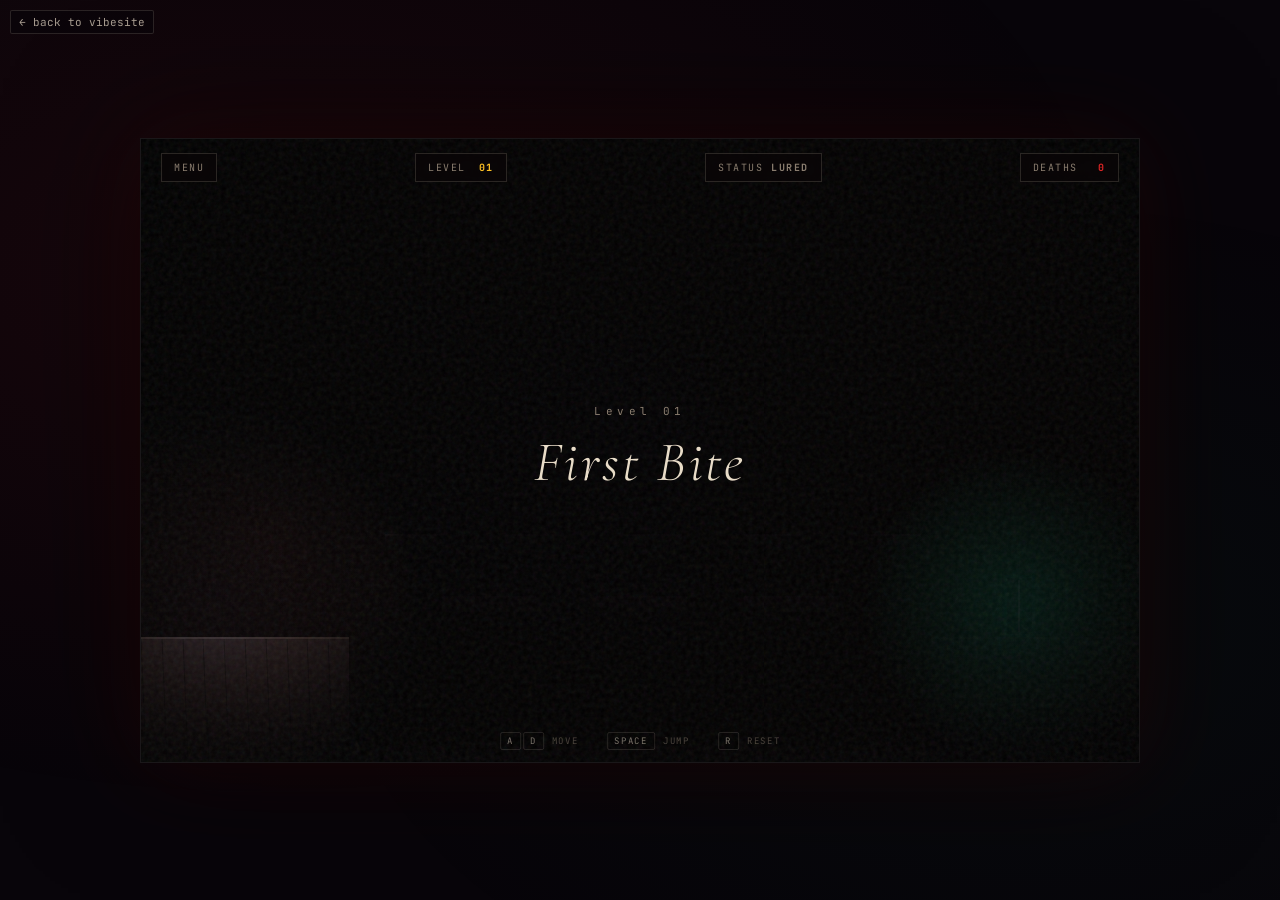
<file: projects/bait/index.html>
<!DOCTYPE html>
<html lang="en">
<head>
<meta charset="UTF-8">
<meta name="viewport" content="width=device-width, initial-scale=1.0">
<title>BAIT — A Game of Trust</title>
<link rel="preconnect" href="https://fonts.googleapis.com">
<link rel="preconnect" href="https://fonts.gstatic.com" crossorigin>
<link href="https://fonts.googleapis.com/css2?family=Cormorant+Garamond:ital,wght@0,300;0,500;0,700;1,400&family=JetBrains+Mono:wght@300;500;700&display=swap" rel="stylesheet">
<style>
  *{margin:0;padding:0;box-sizing:border-box}
  :root{--bg-deep:#08050a;--bg-mid:#1a0d10;--bone:#e8dcc8;--ash:#8a7d6f;--crimson:#dc2626;--blood:#7f1d1d;--amber:#fbbf24;--emerald:#10b981}
  html,body{width:100%;height:100%;overflow:hidden;background:var(--bg-deep);color:var(--bone);font-family:'Cormorant Garamond',serif}
  body{display:flex;align-items:center;justify-content:center;padding:12px;position:relative}
  body::before{content:'';position:fixed;inset:0;background:radial-gradient(ellipse at 20% 30%,rgba(220,38,38,.08),transparent 60%),radial-gradient(ellipse at 80% 70%,rgba(16,185,129,.04),transparent 50%);pointer-events:none;z-index:0}
  .game-container{position:relative;width:100%;max-width:1000px;aspect-ratio:8/5;background:var(--bg-deep);border:1px solid rgba(232,220,200,.08);box-shadow:0 0 80px rgba(220,38,38,.1),0 0 120px rgba(0,0,0,.9),inset 0 0 100px rgba(0,0,0,.6);overflow:hidden;z-index:2}
  canvas{display:block;width:100%;height:100%;image-rendering:pixelated;image-rendering:crisp-edges}
  
  .game-container::after {content:'';position:absolute;inset:0;pointer-events:none;z-index:5;background: radial-gradient(ellipse at center, transparent 40%, rgba(0,0,0,0.6) 100%);}
  .game-container::before {content:'';position:absolute;inset:0;pointer-events:none;z-index:6;opacity:0.08;background-image: url("data:image/svg+xml,%3Csvg viewBox='0 0 200 200' xmlns='http://www.w3.org/2000/svg'%3E%3Cfilter id='noiseFilter'%3E%3CfeTurbulence type='fractalNoise' baseFrequency='0.65' numOctaves='3' stitchTiles='stitch'/%3E%3C/filter%3E%3Crect width='100%25' height='100%25' filter='url(%23noiseFilter)'/%3E%3C/svg%3E");}

  .hud{position:absolute;top:0;left:0;right:0;padding:14px 20px;display:flex;justify-content:space-between;align-items:center;z-index:10;pointer-events:none;font-family:'JetBrains Mono',monospace;font-size:10px;letter-spacing:.15em;text-transform:uppercase}
  .hud-item{background:rgba(10,6,8,.6);backdrop-filter:blur(4px);-webkit-backdrop-filter:blur(4px);padding:7px 12px;border:1px solid rgba(232,220,200,.15);display:flex;align-items:center;gap:8px;transition:all .3s}
  .hud-item .label{color:var(--ash)}.hud-item .value{font-weight:700;min-width:20px;text-align:right}
  .deaths .value{color:var(--crimson)}.level-num .value{color:var(--amber)}
  .menu-btn{cursor:pointer;pointer-events:auto;color:var(--bone) !important}
  .menu-btn:hover{border-color:var(--crimson);background:rgba(220,38,38,.2)}
  .controls{position:absolute;bottom:12px;left:50%;transform:translateX(-50%);color:var(--ash);font-size:9px;font-family:'JetBrains Mono',monospace;letter-spacing:.2em;text-transform:uppercase;z-index:10;pointer-events:none;opacity:.5;white-space:nowrap}
  .key{display:inline-block;padding:2px 6px;border:1px solid rgba(232,220,200,.25);margin:0 1px;color:var(--bone);border-radius:2px}
  .death-overlay{position:absolute;inset:0;background:radial-gradient(ellipse at center,rgba(127,29,29,.4),rgba(10,6,8,.85));display:flex;flex-direction:column;align-items:center;justify-content:center;opacity:0;pointer-events:none;transition:opacity .3s;z-index:20}
  .death-overlay.active{opacity:1}
  .death-text{font-size:clamp(44px,8vw,84px);font-weight:700;color:var(--crimson);letter-spacing:.15em;text-shadow:0 0 40px rgba(220,38,38,.7),0 0 80px rgba(220,38,38,.3);transform:scale(.85);transition:transform .5s cubic-bezier(.34,1.56,.64,1);line-height:1}
  .death-overlay.active .death-text{transform:scale(1)}
  .death-hint{margin-top:20px;color:var(--ash);font-style:italic;font-size:clamp(15px,1.6vw,20px);max-width:460px;text-align:center;opacity:0;transition:opacity .6s .4s;line-height:1.4;padding:0 20px}
  .death-overlay.active .death-hint{opacity:1}
  .death-count{margin-top:12px;color:var(--blood);font-family:'JetBrains Mono',monospace;font-size:9px;letter-spacing:.3em;text-transform:uppercase;opacity:0;transition:opacity .4s .2s}
  .death-overlay.active .death-count{opacity:.7}
  .level-intro{position:absolute;top:50%;left:50%;transform:translate(-50%,-50%);text-align:center;z-index:15;opacity:0;pointer-events:none;transition:opacity .6s}
  .level-intro.show{opacity:1}
  .level-intro-num{font-family:'JetBrains Mono',monospace;color:var(--ash);font-size:11px;letter-spacing:.4em;margin-bottom:10px}
  .level-intro-name{font-size:clamp(32px,5vw,56px);font-weight:300;letter-spacing:.05em;font-style:italic}
  
  .screen-overlay{position:absolute;inset:0;background:radial-gradient(ellipse at center,rgba(26,13,16,.9),rgba(10,6,8,.99));display:flex;flex-direction:column;align-items:center;justify-content:center;z-index:30;text-align:center;padding:30px;transition:opacity .5s, visibility .5s}
  .screen-overlay.hidden{opacity:0;pointer-events:none;visibility:hidden}
  .title-tag{font-family:'JetBrains Mono',monospace;color:var(--ash);font-size:10px;letter-spacing:.5em;text-transform:uppercase;margin-bottom:20px;opacity:.7}
  .title-main{font-size:clamp(72px,14vw,156px);font-weight:700;letter-spacing:-.03em;background:linear-gradient(180deg,var(--bone) 0%,var(--blood) 100%);-webkit-background-clip:text;background-clip:text;color:transparent;line-height:.85;margin-bottom:14px;filter:drop-shadow(0 0 40px rgba(220,38,38,.25))}
  .title-sub{font-style:italic;font-size:clamp(15px,1.8vw,20px);color:var(--ash);letter-spacing:.12em;margin-bottom:36px}
  .title-desc{font-size:clamp(14px,1.5vw,17px);color:var(--bone);max-width:430px;line-height:1.7;font-style:italic;margin-bottom:36px;opacity:.8}
  .btn-group{display:flex;gap:20px;flex-wrap:wrap;justify-content:center}
  .start-btn{background:transparent;border:1px solid var(--crimson);color:var(--bone);padding:14px 42px;font-family:'JetBrains Mono',monospace;font-size:11px;letter-spacing:.35em;text-transform:uppercase;cursor:pointer;transition:all .4s;position:relative;overflow:hidden;z-index:1}
  .start-btn.secondary{border-color:var(--ash)}
  .start-btn::before{content:'';position:absolute;inset:0;background:var(--crimson);transform:scaleX(0);transform-origin:left;transition:transform .4s;z-index:-1}
  .start-btn.secondary::before{background:var(--ash)}
  .start-btn:hover{box-shadow:0 0 40px rgba(220,38,38,.4);letter-spacing:.45em}
  .start-btn.secondary:hover{box-shadow:0 0 40px rgba(138,125,111,.3)}
  .start-btn:hover::before{transform:scaleX(1)}
  
  .level-select-screen{background:radial-gradient(ellipse at center,rgba(26,13,16,.95),rgba(10,6,8,.99))}
  .ls-title{font-size:clamp(40px,8vw,80px);font-weight:700;letter-spacing:-.02em;background:linear-gradient(180deg,var(--bone) 0%,var(--blood) 100%);-webkit-background-clip:text;background-clip:text;color:transparent;line-height:.85;margin-bottom:30px;filter:drop-shadow(0 0 30px rgba(220,38,38,.2))}
  .level-grid{display:grid;grid-template-columns:repeat(5,1fr);gap:12px;width:100%;max-width:480px;margin-bottom:40px}
  .level-btn{aspect-ratio:1;background:transparent;border:1px solid rgba(232,220,200,.15);color:var(--ash);font-family:'JetBrains Mono',monospace;font-size:18px;font-weight:700;cursor:pointer;transition:all .3s;display:flex;align-items:center;justify-content:center;position:relative}
  .level-btn:hover{border-color:var(--crimson);color:var(--bone);background:rgba(220,38,38,.1);box-shadow:0 0 15px rgba(220,38,38,.2);transform:scale(1.05)}
  .level-btn.current{border-color:var(--amber);color:var(--amber);box-shadow:0 0 15px rgba(251,191,36,.2)}
  
  .victory-title{font-size:clamp(72px,12vw,140px);font-weight:300;color:var(--emerald);letter-spacing:.1em;text-shadow:0 0 60px rgba(16,185,129,.4);margin-bottom:26px;line-height:1}
  .victory-stats{font-family:'JetBrains Mono',monospace;color:var(--bone);font-size:11px;letter-spacing:.18em;text-transform:uppercase;line-height:2.2;margin-bottom:36px}
  .victory-stats .num{color:var(--emerald);font-weight:700;margin-left:12px}
  @media(max-width:640px){.hud{padding:10px 12px;font-size:8px}.hud-item{padding:5px 8px;gap:5px}.controls{font-size:7px}.level-grid{grid-template-columns:repeat(4,1fr)}.start-btn{padding:12px 24px}}
</style>
</head>
<body>
<div class="game-container">
  <canvas id="game"></canvas>
  <div class="hud">
    <div class="hud-item menu-btn" id="menuBtn"><span class="label">Menu</span></div>
    <div class="hud-item level-num"><span class="label">Level</span><span class="value" id="levelNum">01</span></div>
    <div class="hud-item"><span class="label">Status</span><span class="value" id="baitStatus" style="color:var(--ash)">Lured</span></div>
    <div class="hud-item deaths"><span class="label">Deaths</span><span class="value" id="deathCount">0</span></div>
  </div>
  <div class="controls">
    <span class="key">A</span><span class="key">D</span> Move &nbsp;&nbsp; <span class="key">Space</span> Jump &nbsp;&nbsp; <span class="key">R</span> Reset
  </div>
  <div class="death-overlay" id="deathOverlay">
    <div class="death-text" id="deathText">BAITED</div>
    <div class="death-hint" id="deathHint"></div>
    <div class="death-count" id="deathSubtext">Death 1</div>
  </div>
  <div class="level-intro" id="levelIntro">
    <div class="level-intro-num" id="introNum">Level 01</div>
    <div class="level-intro-name" id="introName">First Bite</div>
  </div>
  
  <!-- Title Screen -->
  <div class="screen-overlay" id="titleScreen">
    <div class="title-tag">A Game of Trust</div>
    <div class="title-main">BAIT</div>
    <div class="title-sub">— not all that glows is the way out —</div>
    <div class="title-desc">You wake in the dark, drawn toward the light. Every floor may betray you. Every door may deceive. You will die. You will learn. You will not be fooled twice.</div>
    <div class="btn-group">
      <button class="start-btn" id="startBtn">Take the Bait</button>
      <button class="start-btn secondary" id="titleSelectBtn">Level Select</button>
    </div>
  </div>
  
  <!-- Level Select Screen -->
  <div class="screen-overlay level-select-screen hidden" id="levelSelectScreen">
    <div class="title-tag">Trials of Trust</div>
    <div class="ls-title">SELECT YOUR FATE</div>
    <div class="level-grid" id="levelGrid"></div>
    <button class="start-btn secondary" id="backBtn">Back to Title</button>
  </div>
  
  <!-- Victory Screen -->
  <div class="screen-overlay hidden" id="victoryScreen">
    <div class="title-tag" style="color:var(--emerald)">You Have Escaped the Lure</div>
    <div class="victory-title">FREE</div>
    <div class="victory-stats" id="victoryStats"></div>
    <div class="btn-group">
      <button class="start-btn" id="restartBtn">Begin Again</button>
      <button class="start-btn secondary" id="victorySelectBtn">Level Select</button>
    </div>
  </div>
</div>

<script>
// ═══════════════════════════════════════════════════════════
//  BAIT — 15 Levels & Selector
// ═══════════════════════════════════════════════════════════
const W=960,H=600;
const GRAVITY=0.55,JUMP_VEL=-12.5,MOVE_SPEED=3.8,FRICTION=0.82,AIR_FRICTION=0.92,MAX_FALL=14;
const COYOTE=6,JUMP_BUF=8,DISCOVER_R=110,VANISH_DELAY=30;

const canvas=document.getElementById('game');
const ctx=canvas.getContext('2d');
canvas.width=W;canvas.height=H;

// ── 15 Levels ──────────────────────────────────────────────
const LEVELS=[
  { name:"First Bite", hint:"The wide stones invite. The narrow ones endure.", spawn:{x:60,y:440},
    platforms:[{x:0,y:480,w:200,h:120},{x:760,y:480,w:200,h:120}], spikes:[{x:200,y:580,w:560,h:20}],
    fakePlatforms:[{x:290,y:440,w:90,h:16,vanish:true},{x:435,y:440,w:90,h:16,vanish:true},{x:580,y:440,w:90,h:16,vanish:true}],
    realPlatforms:[{x:235,y:380,w:55,h:16},{x:350,y:380,w:55,h:16},{x:465,y:380,w:55,h:16},{x:580,y:380,w:55,h:16},{x:695,y:380,w:55,h:16}],
    fakeGoals:[], goal:{x:830,y:420,w:30,h:60} },
  
  { name:"False Sanctuary", hint:"Light ahead is a lure. Look above.", spawn:{x:60,y:440},
    platforms:[{x:0,y:480,w:960,h:120}], spikes:[],
    fakePlatforms:[], realPlatforms:[{x:100,y:410,w:50,h:16,hidden:true},{x:200,y:340,w:50,h:16,hidden:true},{x:300,y:270,w:50,h:16,hidden:true},{x:400,y:200,w:50,h:16,hidden:true},{x:520,y:200,w:50,h:16,hidden:true},{x:640,y:200,w:50,h:16,hidden:true}],
    fakeGoals:[{x:870,y:420,w:30,h:60}], goal:{x:680,y:140,w:30,h:60} },
  
  { name:"Hollow Ground", hint:"Stillness is death. Move without pause.", spawn:{x:60,y:440},
    platforms:[{x:0,y:480,w:120,h:120},{x:840,y:480,w:120,h:120}], spikes:[{x:120,y:580,w:720,h:20}],
    fakePlatforms:[{x:120,y:480,w:80,h:100,vanish:true},{x:200,y:480,w:80,h:100,vanish:true},{x:280,y:480,w:80,h:100,vanish:true},{x:360,y:480,w:80,h:100,vanish:true},{x:440,y:480,w:80,h:100,vanish:true},{x:520,y:480,w:80,h:100,vanish:true},{x:600,y:480,w:80,h:100,vanish:true},{x:680,y:480,w:80,h:100,vanish:true},{x:760,y:480,w:80,h:100,vanish:true}],
    realPlatforms:[], fakeGoals:[], goal:{x:870,y:420,w:30,h:60} },
  
  { name:"Blind Faith", hint:"Leap into the void. The unseen will hold you.", spawn:{x:60,y:440},
    platforms:[{x:0,y:480,w:120,h:120},{x:840,y:480,w:120,h:120}], spikes:[{x:120,y:580,w:720,h:20}],
    fakePlatforms:[],
    realPlatforms:[{x:155,y:440,w:50,h:16,hidden:true},{x:255,y:400,w:50,h:16,hidden:true},{x:375,y:400,w:50,h:16,hidden:true},{x:495,y:400,w:50,h:16,hidden:true},{x:615,y:400,w:50,h:16,hidden:true},{x:735,y:440,w:50,h:16,hidden:true}],
    fakeGoals:[], goal:{x:870,y:420,w:30,h:60} },
  
  { name:"The Final Lure", hint:"The door was a lie. The truth is hidden above.", spawn:{x:60,y:440},
    platforms:[{x:0,y:480,w:150,h:120},{x:810,y:480,w:150,h:120}], spikes:[{x:150,y:580,w:660,h:20}],
    fakePlatforms:[{x:170,y:440,w:70,h:16,vanish:true},{x:280,y:440,w:70,h:16,vanish:true},{x:390,y:440,w:70,h:16,vanish:true},{x:500,y:440,w:70,h:16,vanish:true},{x:610,y:440,w:70,h:16,vanish:true},{x:720,y:440,w:70,h:16,vanish:true}],
    realPlatforms:[{x:170,y:400,w:50,h:16,hidden:true},{x:255,y:330,w:50,h:16,hidden:true},{x:170,y:260,w:50,h:16,hidden:true},{x:255,y:190,w:50,h:16,hidden:true},{x:360,y:190,w:50,h:16,hidden:true},{x:480,y:190,w:50,h:16,hidden:true}],
    fakeGoals:[{x:860,y:420,w:30,h:60}], goal:{x:515,y:130,w:30,h:60} },

  // --- 10 NEW LEVELS ---
  { name:"The Descent", hint:"The bridge falls. Descend to ascend.", spawn:{x:60,y:440},
    platforms:[{x:0,y:480,w:120,h:120},{x:840,y:480,w:120,h:120}], spikes:[{x:120,y:580,w:720,h:20}],
    fakePlatforms:[{x:120,y:440,w:720,h:16,vanish:true}],
    realPlatforms:[{x:150,y:400,w:60,h:16,hidden:true},{x:250,y:450,w:60,h:16,hidden:true},{x:350,y:500,w:60,h:16,hidden:true},{x:450,y:500,w:60,h:16,hidden:true},{x:550,y:500,w:60,h:16,hidden:true},{x:650,y:450,w:60,h:16,hidden:true},{x:750,y:400,w:60,h:16,hidden:true}],
    fakeGoals:[], goal:{x:870,y:420,w:30,h:60} },

  { name:"The Gauntlet", hint:"Speed is your only ally.", spawn:{x:60,y:440},
    platforms:[{x:0,y:480,w:120,h:120},{x:840,y:480,w:120,h:120}], spikes:[{x:120,y:580,w:720,h:20}],
    fakePlatforms:[{x:130,y:440,w:100,h:16,vanish:true},{x:260,y:380,w:100,h:16,vanish:true},{x:390,y:440,w:100,h:16,vanish:true},{x:520,y:380,w:100,h:16,vanish:true},{x:650,y:440,w:100,h:16,vanish:true}],
    realPlatforms:[], fakeGoals:[], goal:{x:870,y:420,w:30,h:60} },

  { name:"Twin Doors", hint:"Two doors. One bites.", spawn:{x:60,y:440},
    platforms:[{x:0,y:480,w:960,h:120}], spikes:[],
    fakePlatforms:[],
    realPlatforms:[{x:200,y:400,w:50,h:16,hidden:true},{x:300,y:330,w:50,h:16,hidden:true},{x:400,y:260,w:50,h:16,hidden:true},{x:500,y:190,w:50,h:16,hidden:true}],
    fakeGoals:[{x:870,y:420,w:30,h:60}], goal:{x:470,y:130,w:30,h:60} },

  { name:"Phantom Floor", hint:"Walk on air. Ignore the stone.", spawn:{x:60,y:440},
    platforms:[{x:0,y:480,w:120,h:120},{x:840,y:480,w:120,h:120}], spikes:[{x:120,y:580,w:720,h:20}],
    fakePlatforms:[{x:120,y:480,w:720,h:100,vanish:true}],
    realPlatforms:[{x:150,y:440,w:50,h:16,hidden:true},{x:250,y:400,w:50,h:16,hidden:true},{x:350,y:440,w:50,h:16,hidden:true},{x:450,y:400,w:50,h:16,hidden:true},{x:550,y:440,w:50,h:16,hidden:true},{x:650,y:400,w:50,h:16,hidden:true},{x:750,y:440,w:50,h:16,hidden:true}],
    fakeGoals:[], goal:{x:870,y:420,w:30,h:60} },

  { name:"Crossroads", hint:"High or low? Choose wrong and die.", spawn:{x:60,y:440},
    platforms:[{x:0,y:480,w:150,h:120},{x:400,y:480,w:160,h:120},{x:810,y:480,w:150,h:120}], spikes:[{x:150,y:580,w:250,h:20},{x:560,y:580,w:250,h:20}],
    fakePlatforms:[{x:150,y:440,w:80,h:16,vanish:true},{x:270,y:440,w:80,h:16,vanish:true},{x:560,y:440,w:80,h:16,vanish:true},{x:680,y:440,w:80,h:16,vanish:true}],
    realPlatforms:[{x:150,y:380,w:50,h:16,hidden:true},{x:230,y:320,w:50,h:16,hidden:true},{x:310,y:260,w:50,h:16,hidden:true},{x:400,y:260,w:50,h:16,hidden:true},{x:490,y:260,w:50,h:16,hidden:true},{x:580,y:320,w:50,h:16,hidden:true},{x:660,y:380,w:50,h:16,hidden:true}],
    fakeGoals:[], goal:{x:870,y:420,w:30,h:60} },

  { name:"The Cage", hint:"The walls are an illusion.", spawn:{x:60,y:440},
    platforms:[{x:0,y:480,w:200,h:120},{x:760,y:480,w:200,h:120}], spikes:[{x:200,y:580,w:560,h:20}],
    fakePlatforms:[{x:200,y:480,w:560,h:16,vanish:true},{x:100,y:360,w:400,h:16,vanish:true}],
    realPlatforms:[
      {x:200,y:420,w:50,h:16,hidden:true},
      {x:300,y:360,w:50,h:16,hidden:true},
      {x:400,y:300,w:50,h:16,hidden:true},
      {x:500,y:360,w:50,h:16,hidden:true},
      {x:600,y:420,w:50,h:16,hidden:true}
    ],
    fakeGoals:[], goal:{x:870,y:420,w:30,h:60} },

  { name:"The Tightrope", hint:"One wrong step spells doom.", spawn:{x:60,y:440},
    platforms:[{x:0,y:480,w:120,h:120},{x:840,y:480,w:120,h:120}], spikes:[{x:120,y:580,w:720,h:20}],
    fakePlatforms:[],
    realPlatforms:[
      {x:150,y:500,w:40,h:16,hidden:true},
      {x:250,y:480,w:40,h:16,hidden:true},
      {x:350,y:500,w:40,h:16,hidden:true},
      {x:450,y:480,w:40,h:16,hidden:true},
      {x:550,y:500,w:40,h:16,hidden:true},
      {x:650,y:480,w:40,h:16,hidden:true},
      {x:750,y:500,w:40,h:16,hidden:true}
    ],
    fakeGoals:[], goal:{x:870,y:420,w:30,h:60} },

  { name:"The Maze", hint:"Wind through the unseen.", spawn:{x:60,y:440},
    platforms:[{x:0,y:480,w:120,h:120},{x:840,y:480,w:120,h:120}], spikes:[{x:120,y:580,w:720,h:20}],
    fakePlatforms:[{x:120,y:380,w:600,h:16,vanish:true},{x:240,y:280,w:600,h:16,vanish:true}],
    realPlatforms:[
      {x:150,y:420,w:50,h:16,hidden:true},
      {x:250,y:360,w:50,h:16,hidden:true},
      {x:150,y:300,w:50,h:16,hidden:true},
      {x:250,y:240,w:50,h:16,hidden:true},
      {x:450,y:240,w:50,h:16,hidden:true},
      {x:600,y:240,w:50,h:16,hidden:true},
      {x:700,y:300,w:50,h:16,hidden:true},
      {x:700,y:360,w:50,h:16,hidden:true},
      {x:750,y:420,w:50,h:16,hidden:true}
    ],
    fakeGoals:[], goal:{x:870,y:420,w:30,h:60} },

  { name:"The Spike Pit", hint:"Bait hangs above death.", spawn:{x:60,y:440},
    platforms:[{x:0,y:480,w:150,h:120},{x:810,y:480,w:150,h:120}], spikes:[{x:150,y:580,w:660,h:20}],
    fakePlatforms:[{x:150,y:440,w:200,h:16,vanish:true},{x:450,y:440,w:200,h:16,vanish:true},{x:300,y:300,w:300,h:16,vanish:true}],
    realPlatforms:[
      {x:200,y:420,w:40,h:16,hidden:true},
      {x:250,y:360,w:40,h:16,hidden:true},
      {x:350,y:300,w:40,h:16,hidden:true},
      {x:450,y:240,w:40,h:16,hidden:true},
      {x:550,y:300,w:40,h:16,hidden:true},
      {x:650,y:360,w:40,h:16,hidden:true},
      {x:750,y:420,w:40,h:16,hidden:true}
    ],
    fakeGoals:[{x:450,y:240,w:30,h:60}], goal:{x:870,y:420,w:30,h:60} },

  { name:"The Final Bait", hint:"The end is near. Trust nothing.", spawn:{x:60,y:440},
    platforms:[{x:0,y:480,w:150,h:120},{x:810,y:480,w:150,h:120}], spikes:[{x:150,y:580,w:660,h:20}],
    fakePlatforms:[{x:170,y:440,w:640,h:16,vanish:true}],
    realPlatforms:[
      {x:170,y:400,w:50,h:16,hidden:true},
      {x:255,y:330,w:50,h:16,hidden:true},
      {x:170,y:260,w:50,h:16,hidden:true},
      {x:255,y:190,w:50,h:16,hidden:true},
      {x:360,y:190,w:50,h:16,hidden:true},
      {x:480,y:190,w:50,h:16,hidden:true},
      {x:600,y:190,w:50,h:16,hidden:true},
      {x:720,y:260,w:50,h:16,hidden:true}
    ],
    fakeGoals:[{x:860,y:420,w:30,h:60}], goal:{x:600,y:130,w:30,h:60} }
];

// ── State ──────────────────────────────────────────────────
let state='title';
let levelIdx=0,deaths=0,shake=0,introTimer=0,completeTimer=0;
let level;
const player={x:0,y:0,w:14,h:24,vx:0,vy:0,onGround:false,coyote:0,jumpBuf:0,alive:true,facing:1,trail:[]};
const keys={};
let particles=[];
let fakeStates=[],hiddenStates=[];
let ambient=[],bgFog=[];

// Init ambient dust and fog
for(let i=0;i<50;i++){
  ambient.push({x:Math.random()*W,y:Math.random()*H,vx:(Math.random()-.5)*.2,vy:-Math.random()*.3-.1,r:Math.random()*1.2+.3,a:Math.random()*.4+.05});
}
for(let i=0;i<15;i++){
  bgFog.push({x:Math.random()*W,y:Math.random()*H,vx:(Math.random()-.5)*.15,vy:(Math.random()-.5)*.1,r:Math.random()*80+40,a:Math.random()*.05+.02});
}

// ── UI & Init ──────────────────────────────────────────────
function showScreen(id) {
  document.querySelectorAll('.screen-overlay').forEach(s => s.classList.add('hidden'));
  if(id) document.getElementById(id).classList.remove('hidden');
}

function buildLevelSelect() {
  const grid = document.getElementById('levelGrid');
  grid.innerHTML = '';
  LEVELS.forEach((lv, i) => {
    const btn = document.createElement('button');
    btn.className = 'level-btn';
    btn.textContent = String(i+1).padStart(2, '0');
    if(i === levelIdx) btn.classList.add('current');
    btn.onclick = () => {
      levelIdx = i;
      deaths = 0;
      showScreen(null);
      loadLevel(i);
    };
    grid.appendChild(btn);
  });
}

document.getElementById('startBtn').onclick=()=>{ levelIdx=0; deaths=0; showScreen(null); loadLevel(0); };
document.getElementById('restartBtn').onclick=()=>{ levelIdx=0; deaths=0; showScreen(null); loadLevel(0); };
document.getElementById('titleSelectBtn').onclick=()=>{ buildLevelSelect(); showScreen('levelSelectScreen'); };
document.getElementById('victorySelectBtn').onclick=()=>{ buildLevelSelect(); showScreen('levelSelectScreen'); };
document.getElementById('backBtn').onclick=()=>{ showScreen('titleScreen'); };
document.getElementById('menuBtn').onclick=()=>{ 
  if(state==='playing' || state==='intro') { buildLevelSelect(); showScreen('levelSelectScreen'); } 
};

window.addEventListener('keydown',e=>{
  keys[e.code]=true;
  if(e.code==='KeyR'&&state==='playing')loadLevel(levelIdx);
  if(e.code==='Space'){e.preventDefault();}
});
window.addEventListener('keyup',e=>keys[e.code]=false);

// ── Level Management ───────────────────────────────────────
function loadLevel(idx){
  level=JSON.parse(JSON.stringify(LEVELS[idx]));
  player.x=level.spawn.x;player.y=level.spawn.y;
  player.vx=0;player.vy=0;player.alive=true;player.trail=[];
  fakeStates=(level.fakePlatforms||[]).map(()=>({vanishing:false,timer:0,alpha:1,gone:false}));
  hiddenStates=(level.realPlatforms||[]).filter(p=>p.hidden).map(()=>({alpha:0}));
  state='intro';introTimer=75;
  
  // Update UI
  document.getElementById('levelNum').textContent=String(idx+1).padStart(2,'0');
  document.getElementById('introNum').textContent='Level '+String(idx+1).padStart(2,'0');
  document.getElementById('introName').textContent=level.name;
  document.getElementById('levelIntro').classList.add('show');
  document.getElementById('baitStatus').textContent='Lured';
  document.getElementById('baitStatus').style.color='var(--ash)';
  document.getElementById('deathCount').textContent=deaths;
}

function killPlayer(){
  if(!player.alive)return;
  player.alive=false;deaths++;shake=22;state='dying';
  for(let i=0;i<60;i++){
    particles.push({x:player.x+player.w/2,y:player.y+player.h/2,
      vx:(Math.random()-.5)*10,vy:(Math.random()-.5)*10-3,
      life:60+Math.random()*40,maxLife:80,size:2+Math.random()*4,
      color:Math.random()>.6?'#dc2626':(Math.random()>.5?'#fbbf24':'#e8dcc8'),type:'spark'});
  }
  const ov=document.getElementById('deathOverlay');
  ov.classList.add('active');
  document.getElementById('deathHint').textContent=level.hint;
  document.getElementById('deathSubtext').textContent='Death '+deaths;
  document.getElementById('deathCount').textContent=deaths;
  document.getElementById('baitStatus').textContent='Baited';
  document.getElementById('baitStatus').style.color='var(--crimson)';
  setTimeout(()=>{
    ov.classList.remove('active');
    loadLevel(levelIdx);
  },2800);
}

function nextLevel(){
  for(let i=0;i<60;i++){
    particles.push({x:level.goal.x+level.goal.w/2,y:level.goal.y+level.goal.h/2,
      vx:(Math.random()-.5)*8,vy:(Math.random()-.5)*8-2,
      life:70,maxLife:70,size:2+Math.random()*4,color:'#10b981',type:'spark'});
  }
  state='completing';completeTimer=50;
}

// ── Update ─────────────────────────────────────────────────
function update(){
  for(const d of ambient){d.x+=d.vx;d.y+=d.vy;if(d.x<0)d.x=W;if(d.x>W)d.x=0;if(d.y<0)d.y=H;}
  for(const f of bgFog){f.x+=f.vx;f.y+=f.vy;if(f.x<-100)f.x=W+100;if(f.x>W+100)f.x=-100;if(f.y<-100)f.y=H+100;if(f.y>H+100)f.y=-100;}
  for(const p of particles){p.x+=p.vx;p.y+=p.vy;p.vy+=.2;p.vx*=.98;p.life--;}
  particles=particles.filter(p=>p.life>0);
  shake=Math.max(0,shake-1);

  if(state==='intro'){
    introTimer--;
    if(introTimer<=0){state='playing';document.getElementById('levelIntro').classList.remove('show');}
    return;
  }
  if(state==='completing'){
    completeTimer--;
    if(completeTimer<=0){
      levelIdx++;
      if(levelIdx>=LEVELS.length){
        state='victory';
        document.getElementById('victoryStats').innerHTML='Total Deaths<span class="num">'+deaths+'</span><br>Levels Escaped<span class="num">'+LEVELS.length+'</span>';
        showScreen('victoryScreen');
      }else loadLevel(levelIdx);
    }
    return;
  }
  if(state!=='playing')return;

  let move=0;
  if(keys['KeyA']||keys['ArrowLeft'])move=-1;
  if(keys['KeyD']||keys['ArrowRight'])move=1;
  if(keys['Space']||keys['KeyW']||keys['ArrowUp'])player.jumpBuf=JUMP_BUF;
  player.jumpBuf=Math.max(0,player.jumpBuf-1);

  player.vx+=move*.8;
  player.vx*=player.onGround?FRICTION:AIR_FRICTION;
  if(Math.abs(player.vx)>MOVE_SPEED)player.vx=Math.sign(player.vx)*MOVE_SPEED;
  if(move!==0)player.facing=move;

  if(player.jumpBuf>0&&(player.onGround||player.coyote>0)){
    player.vy=JUMP_VEL;player.onGround=false;player.coyote=0;player.jumpBuf=0;
    for(let i=0;i<8;i++)particles.push({x:player.x+player.w/2,y:player.y+player.h,
      vx:(Math.random()-.5)*3,vy:Math.random()*1.5+.5,life:25,maxLife:25,size:1+Math.random()*2,color:'#8a7d6f',type:'dust'});
  }

  player.vy+=GRAVITY;
  if(player.vy>MAX_FALL)player.vy=MAX_FALL;
  if(player.onGround)player.coyote=COYOTE;else player.coyote=Math.max(0,player.coyote-1);

  player.x+=player.vx;collideX();
  player.y+=player.vy;player.onGround=false;collideY();

  if(player.y>H+80){killPlayer();return;}

  for(const fg of(level.fakeGoals||[])){
    if(aabb(player,fg)){killPlayer();return;}
  }
  if(aabb(player,level.goal)){nextLevel();return;}

  for(let i=0;i<(level.fakePlatforms||[]).length;i++){
    const fs=fakeStates[i];
    if(fs.gone)continue;
    if(fs.vanishing){
      fs.timer++;
      if(fs.timer>VANISH_DELAY){
        fs.alpha-=.08;
        if(fs.alpha<=0){fs.alpha=0;fs.gone=true;}
      }
    }
  }

  let hi=0;
  for(const p of(level.realPlatforms||[])){
    if(!p.hidden)continue;
    const hs=hiddenStates[hi];
    const dx=(player.x+player.w/2)-(p.x+p.w/2);
    const dy=(player.y+player.h/2)-(p.y+p.h/2);
    if(Math.sqrt(dx*dx+dy*dy)<DISCOVER_R){
      hs.alpha=Math.min(1,hs.alpha+.06);
    }
    hi++;
  }

  player.trail.push({x:player.x+player.w/2,y:player.y+player.h/2,life:15});
  if(player.trail.length>10)player.trail.shift();
  for(const t of player.trail)t.life--;
  player.trail=player.trail.filter(t=>t.life>0);
  
  if(Math.random()<.3){
    particles.push({x:player.x+player.w/2,y:player.y+player.h/2,
      vx:(Math.random()-.5)*.5,vy:-Math.random()*.5-.2,
      life:30,maxLife:30,size:1+Math.random(),color:'#fbbf24',type:'ember'});
  }
}

function collideX(){
  const plats=getSolidPlats();
  for(const p of plats){
    if(aabb(player,p)){
      if(player.vx>0)player.x=p.x-player.w;
      else if(player.vx<0)player.x=p.x+p.w;
      player.vx=0;
    }
  }
}

function collideY(){
  const plats=getSolidPlats();
  for(const p of plats){
    if(aabb(player,p)){
      if(player.vy>0){
        player.y=p.y-player.h;player.vy=0;player.onGround=true;
        const fi=(level.fakePlatforms||[]).indexOf(p);
        if(fi>=0&&!fakeStates[fi].vanishing){
          fakeStates[fi].vanishing=true;
          document.getElementById('baitStatus').textContent='Betrayed';
          document.getElementById('baitStatus').style.color='var(--amber)';
          for(let i=0;i<15;i++)particles.push({x:p.x+Math.random()*p.w,y:p.y+Math.random()*p.h,
            vx:(Math.random()-.5)*2,vy:-Math.random()*2-1,life:30,maxLife:30,size:1+Math.random()*2,color:'#fbbf24',type:'spark'});
        }
      }else if(player.vy<0){
        player.y=p.y+p.h;player.vy=0;
      }
    }
  }
}

function getSolidPlats(){
  const plats=[...level.platforms];
  for(const p of(level.realPlatforms||[]))plats.push(p);
  for(let i=0;i<(level.fakePlatforms||[]).length;i++){
    if(!fakeStates[i].gone)plats.push(level.fakePlatforms[i]);
  }
  return plats;
}

function aabb(a,b){return a.x<b.x+b.w&&a.x+a.w>b.x&&a.y<b.y+b.h&&a.y+a.h>b.y;}

// ── Render ─────────────────────────────────────────────────
function render(){
  ctx.clearRect(0,0,W,H);
  ctx.save();
  if(shake>0)ctx.translate((Math.random()-.5)*shake,(Math.random()-.5)*shake);

  const g=ctx.createRadialGradient(W/2,H/2,40,W/2,H/2,W*.8);
  g.addColorStop(0,'#1a0d10');g.addColorStop(1,'#050304');
  ctx.fillStyle=g;ctx.fillRect(0,0,W,H);

  ctx.globalCompositeOperation='lighter';
  for(const f of bgFog){
    const fg=ctx.createRadialGradient(f.x,f.y,0,f.x,f.y,f.r);
    fg.addColorStop(0,'rgba(80,40,40,'+f.a+')');
    fg.addColorStop(1,'rgba(80,40,40,0)');
    ctx.fillStyle=fg;
    ctx.beginPath();ctx.arc(f.x,f.y,f.r,0,Math.PI*2);ctx.fill();
  }
  ctx.globalCompositeOperation='source-over';

  if(state==='title'||state==='victory'){ctx.restore();return;}

  for(const s of(level.spikes||[]))drawSpikes(s);
  for(const p of level.platforms)drawPlat(p,1,'solid');
  let hi=0;
  for(const p of(level.realPlatforms||[])){
    if(p.hidden){drawPlat(p,hiddenStates[hi].alpha,'hidden');hi++;}
    else drawPlat(p,1,'solid');
  }
  for(let i=0;i<(level.fakePlatforms||[]).length;i++){
    const fs=fakeStates[i];
    if(!fs.gone)drawPlat(level.fakePlatforms[i],fs.alpha,'fake',fs.vanishing);
  }

  for(const fg of(level.fakeGoals||[]))drawGoal(fg,'fake');
  drawGoal(level.goal,'real');

  drawParticles();
  if(player.alive&&(state==='playing'||state==='completing'||state==='dying'))drawPlayer();

  // Dynamic Lighting
  ctx.globalCompositeOperation='multiply';
  const lightRadius = 200;
  const lightGrad = ctx.createRadialGradient(player.x+player.w/2, player.y+player.h/2, 0, player.x+player.w/2, player.y+player.h/2, lightRadius);
  lightGrad.addColorStop(0, 'rgba(255,255,255,1)');
  lightGrad.addColorStop(0.4, 'rgba(180,160,140,1)');
  lightGrad.addColorStop(1, 'rgba(10,5,8,1)');
  ctx.fillStyle = lightGrad;
  ctx.fillRect(0,0,W,H);
  ctx.globalCompositeOperation='source-over';

  // Light shaft from goal
  const goalPulse = Math.sin(Date.now()*.003)*.1+.9;
  const goalLight = ctx.createRadialGradient(level.goal.x+level.goal.w/2, level.goal.y+level.goal.h/2, 0, level.goal.x+level.goal.w/2, level.goal.y+level.goal.h/2, 150);
  goalLight.addColorStop(0, 'rgba(16,185,129,'+(.15*goalPulse)+')');
  goalLight.addColorStop(1, 'rgba(16,185,129,0)');
  ctx.globalCompositeOperation='lighter';
  ctx.fillStyle = goalLight;
  ctx.fillRect(0,0,W,H);
  ctx.globalCompositeOperation='source-over';

  ctx.restore();
}

function drawPlat(p,alpha,type,vanishing){
  if(alpha<=0)return;
  ctx.save();
  ctx.globalAlpha=alpha;
  if(type==='fake'){
    const g=ctx.createLinearGradient(0,p.y,0,p.y+p.h);
    g.addColorStop(0,'#4a3a40');g.addColorStop(1,'#2a2025');
    ctx.fillStyle=g;ctx.fillRect(p.x,p.y,p.w,p.h);
    ctx.fillStyle='rgba(251,191,36,0.05)';ctx.fillRect(p.x,p.y,p.w,p.h);
    ctx.fillStyle='#5a4a50';ctx.fillRect(p.x,p.y,p.w,2);
    if(vanishing){
      ctx.fillStyle='rgba(251,191,36,'+(.2*(1-alpha))+')';
      ctx.fillRect(p.x,p.y,p.w,p.h);
    }
  } else {
    const g=ctx.createLinearGradient(0,p.y,0,p.y+p.h);
    g.addColorStop(0,'#3a2d33');g.addColorStop(1,'#1a1014');
    ctx.fillStyle=g;ctx.fillRect(p.x,p.y,p.w,p.h);
    ctx.strokeStyle='rgba(0,0,0,0.4)';ctx.lineWidth=1;
    ctx.beginPath();
    for(let i=0;i<p.w;i+=20){ ctx.moveTo(p.x+i+ (p.x%10), p.y); ctx.lineTo(p.x+i+5+ (p.x%10), p.y+p.h); }
    ctx.stroke();
    ctx.fillStyle='rgba(40,50,30,0.4)';ctx.fillRect(p.x, p.y+p.h-3, p.w, 3);
    ctx.fillStyle='#5a4d53';ctx.fillRect(p.x,p.y,p.w,2);
    if(type==='hidden'){
      ctx.strokeStyle='rgba(16,185,129,'+(alpha*.4)+')';ctx.lineWidth=1;ctx.strokeRect(p.x+.5,p.y+.5,p.w-1,p.h-1);
    }
  }
  ctx.restore();
}

function drawGoal(g,type){
  const isFake = type==='fake';
  const pulse=Math.sin(Date.now()*.003)*.2+.8;
  const color = isFake ? {r:220,g:38,b:38} : {r:16,g:185,b:129};
  
  ctx.globalCompositeOperation='lighter';
  const gr=ctx.createRadialGradient(g.x+g.w/2,g.y+g.h/2,0,g.x+g.w/2,g.y+g.h/2,70);
  gr.addColorStop(0,'rgba('+color.r+','+color.g+','+color.b+','+(.5*pulse)+')');
  gr.addColorStop(1,'rgba('+color.r+','+color.g+','+color.b+',0)');
  ctx.fillStyle=gr;ctx.fillRect(g.x-50,g.y-50,g.w+100,g.h+100);
  ctx.globalCompositeOperation='source-over';

  ctx.fillStyle='rgba('+color.r+','+color.g+','+color.b+','+(.9*pulse)+')';ctx.fillRect(g.x,g.y,g.w,g.h);
  ctx.fillStyle='rgba(10,6,8,0.9)';ctx.fillRect(g.x+3,g.y+3,g.w-6,g.h-6);
  ctx.fillStyle='rgba(255,255,255,'+pulse+')';ctx.fillRect(g.x+g.w/2-1, g.y+5, 2, g.h-10);
  
  if(Math.random()<.4){
    particles.push({x:g.x+Math.random()*g.w,y:g.y+Math.random()*g.h,
      vx:(Math.random()-.5)*1,vy:-Math.random()*1-.5,
      life:40,maxLife:40,size:1+Math.random()*1.5,
      color:isFake?'#fca5a5':'#a7f3d0',type:'spark'});
  }
}

function drawSpikes(s){
  const n=Math.floor(s.w/16),sw=s.w/n;
  for(let i=0;i<n;i++){
    const x=s.x+i*sw;
    ctx.fillStyle='#1a1014';ctx.fillRect(x, s.y+s.h-4, sw, 4);
    const g=ctx.createLinearGradient(x, s.y, x, s.y+s.h);
    g.addColorStop(0,'#9a8a7a');g.addColorStop(1,'#3a2d33');
    ctx.fillStyle=g;
    ctx.beginPath();ctx.moveTo(x,s.y+s.h);ctx.lineTo(x+sw/2,s.y);ctx.lineTo(x+sw,s.y+s.h);ctx.closePath();ctx.fill();
    ctx.strokeStyle='rgba(255,255,255,0.2)';ctx.lineWidth=1;
    ctx.beginPath();ctx.moveTo(x+sw/2,s.y);ctx.lineTo(x+sw/2+1,s.y+s.h-4);ctx.stroke();
  }
}

function drawPlayer(){
  for(let i=0;i<player.trail.length;i++){
    const t=player.trail[i];
    const a=(t.life/15)*.15*(i/player.trail.length);
    ctx.fillStyle='rgba(251,191,36,'+a+')';
    ctx.beginPath();ctx.arc(t.x,t.y,4+i,0,Math.PI*2);ctx.fill();
  }
  ctx.globalCompositeOperation='lighter';
  const gr=ctx.createRadialGradient(player.x+player.w/2,player.y+player.h/2,0,player.x+player.w/2,player.y+player.h/2,45);
  gr.addColorStop(0,'rgba(251,191,36,.4)');gr.addColorStop(1,'rgba(251,191,36,0)');
  ctx.fillStyle=gr;ctx.fillRect(player.x-25,player.y-25,player.w+50,player.h+50);
  ctx.globalCompositeOperation='source-over';

  ctx.fillStyle='#e8dcc8';ctx.beginPath();ctx.roundRect(player.x, player.y, player.w, player.h, 4);ctx.fill();
  ctx.fillStyle='#fbbf24';ctx.beginPath();ctx.arc(player.x+player.w/2, player.y+player.h/2, 4, 0, Math.PI*2);ctx.fill();
  ctx.fillStyle='#0a0608';const ex=player.facing>0?player.x+9:player.x+3;ctx.fillRect(ex,player.y+6,2,4);
}

function drawParticles(){
  for(const p of particles){
    const a=p.life/p.maxLife;
    ctx.globalAlpha=a;
    if(p.type==='spark'||p.type==='ember'){ctx.globalCompositeOperation='lighter';}
    ctx.fillStyle=p.color;
    ctx.beginPath();ctx.arc(p.x,p.y,p.size*a,0,Math.PI*2);ctx.fill();
    ctx.globalCompositeOperation='source-over';
  }
  ctx.globalAlpha=1;
}

// ── Loop ───────────────────────────────────────────────────
function loop(){update();render();requestAnimationFrame(loop);}
loop();
</script>

<script>
// Auto-start the game when this page is loaded directly from the gallery "PLAY" link
window.addEventListener("DOMContentLoaded", function() {
  // Hide the title screen immediately
  const titleScreen = document.getElementById("titleScreen");
  if (titleScreen) {
    titleScreen.style.display = "none";
  }
  
  // Start the first level right away
  if (typeof loadLevel === "function") {
    loadLevel(0);
  }
  
  // Add a floating "back to vibesite" link
  const backLink = document.createElement("div");
  backLink.style.cssText = "position:fixed;top:10px;left:10px;z-index:999;font-family:JetBrains Mono,monospace;font-size:11px;opacity:0.7;background:rgba(8,5,10,0.8);padding:4px 8px;border:1px solid rgba(232,220,200,0.2);border-radius:2px;";
  backLink.innerHTML = `<a href="/" style="color:#e8dcc8;text-decoration:none;">← back to vibesite</a>`;
  document.body.appendChild(backLink);
});
</script>

</body>
</html>
</file>
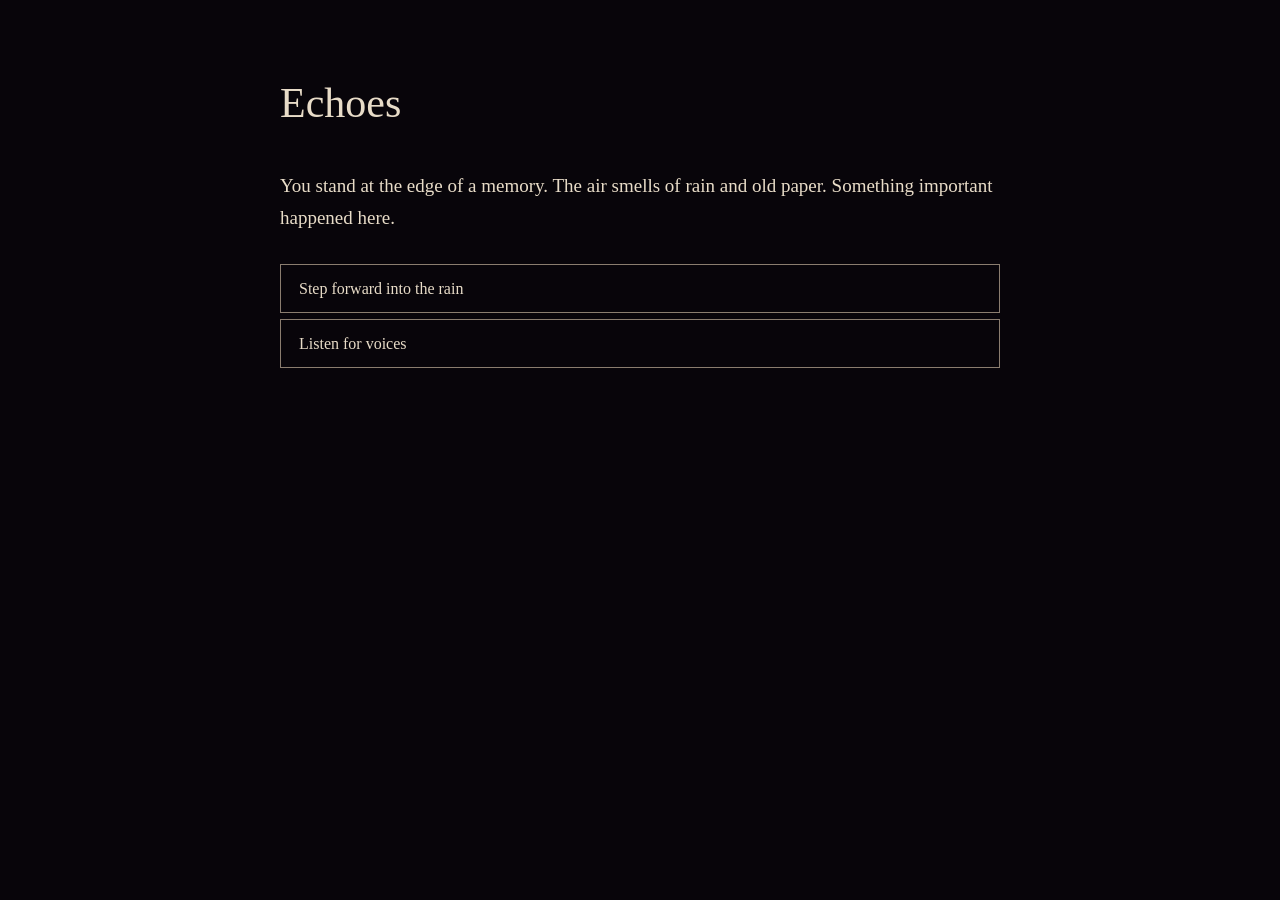
<file: projects/echoes/index.html>
<!DOCTYPE html>
<html lang="en">
<head>
<meta charset="UTF-8">
<title>Echoes</title>
<style>
body { background:#08050a; color:#e8dcc8; font-family: 'Cormorant Garamond', serif; padding:40px; max-width:720px; margin:auto; line-height:1.7; }
h1 { font-size:42px; font-weight:300; margin-bottom:10px; }
.choices { margin-top:30px; }
button { background:none; border:1px solid #8a7d6f; color:#e8dcc8; padding:10px 18px; margin:6px 0; cursor:pointer; font:inherit; display:block; width:100%; text-align:left; }
button:hover { border-color:#dc2626; color:#dc2626; }
#story { font-size:19px; margin:30px 0; }
</style>
</head>
<body>
<h1>Echoes</h1>
<div id="story">You stand at the edge of a memory. The air smells of rain and old paper. Something important happened here.</div>
<div class="choices" id="choices"></div>
<script>
let state = 'start';
const storyEl = document.getElementById('story');
const choicesEl = document.getElementById('choices');

function render() {
  choicesEl.innerHTML = '';
  if (state === 'start') {
    storyEl.textContent = 'You stand at the edge of a memory. The air smells of rain and old paper. Something important happened here.';
    addChoice('Step forward into the rain', () => { state='rain'; render(); });
    addChoice('Listen for voices', () => { state='voices'; render(); });
  } else if (state === 'rain') {
    storyEl.textContent = 'The rain is warm. It tastes like the day you left. Footsteps appear behind you that are not yours.';
    addChoice('Turn around', () => { state='turn'; render(); });
    addChoice('Keep walking', () => { state='end'; render(); });
  } else if (state === 'voices') {
    storyEl.textContent = 'Whispers from the walls. One of them knows your name. The others are lying.';
    addChoice('Answer the voice that sounds like home', () => { state='home'; render(); });
    addChoice('Ignore all of them', () => { state='end'; render(); });
  } else if (state === 'turn') {
    storyEl.textContent = 'No one is there. Only the echo of your own footsteps returning.';
    addChoice('Accept the echo', () => { state='end'; render(); });
  } else if (state === 'home') {
    storyEl.textContent = 'The voice was yours. It was always you. The memory closes gently.';
    addChoice('Return to the beginning', () => { state='start'; render(); });
  } else if (state === 'end') {
    storyEl.textContent = 'Some echoes are not meant to be followed. You carry the weight of what you almost remembered.';
    addChoice('Return to the beginning', () => { state='start'; render(); });
  }
}
function addChoice(text, fn) {
  const b = document.createElement('button');
  b.textContent = text;
  b.onclick = fn;
  choicesEl.appendChild(b);
}
render();
</script>
</body>
</html>
</file>
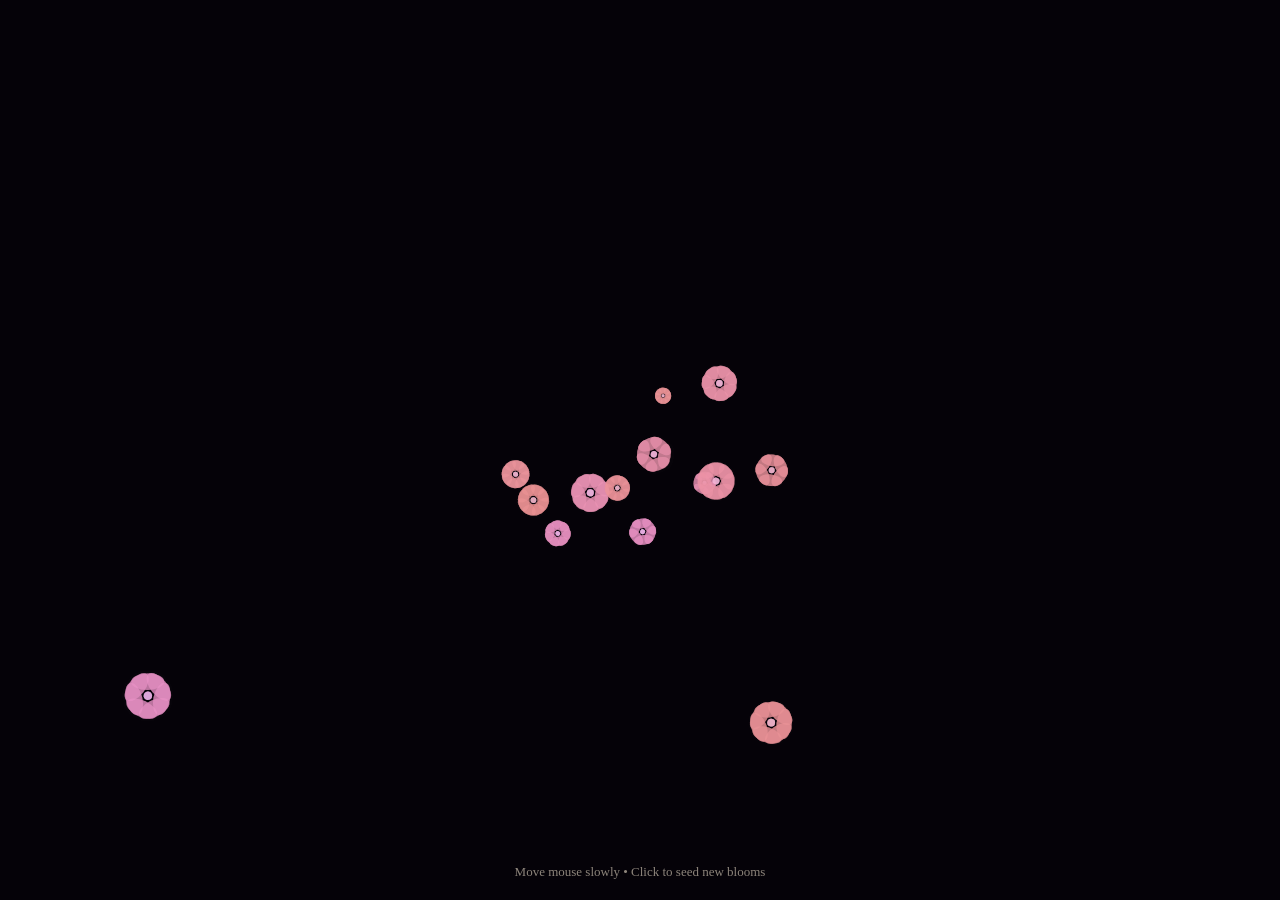
<file: projects/night-bloom/index.html>
<!DOCTYPE html>
<html lang="en">
<head>
<meta charset="UTF-8">
<title>Night Bloom</title>
<style>
body { margin:0; background:#08050a; color:#e8dcc8; font-family: 'Cormorant Garamond', serif; overflow:hidden; }
canvas { display:block; }
.instructions { position:absolute; bottom:20px; left:50%; transform:translateX(-50%); font-size:13px; opacity:0.6; }
</style>
</head>
<body>
<canvas id="c"></canvas>
<div class="instructions">Move mouse slowly • Click to seed new blooms</div>
<script>
const c = document.getElementById('c');
const ctx = c.getContext('2d');
let w, h;
function resize() { w = c.width = window.innerWidth; h = c.height = window.innerHeight; }
window.addEventListener('resize', resize); resize();

let blooms = [];

class Bloom {
  constructor(x, y) {
    this.x = x; this.y = y;
    this.petals = 5 + Math.floor(Math.random()*4);
    this.size = 8 + Math.random()*18;
    this.hue = 320 + Math.random()*40;
    this.age = 0;
    this.life = 180 + Math.random()*120;
    this.angle = Math.random() * Math.PI * 2;
  }
  update(mx, my) {
    const dx = this.x - mx;
    const dy = this.y - my;
    const dist = Math.sqrt(dx*dx + dy*dy) || 1;
    const force = Math.min(1.2 / dist, 0.8);
    this.x += (dx / dist) * force * -0.6;
    this.y += (dy / dist) * force * -0.6;
    this.age++;
    if (this.age > this.life) this.age = this.life;
  }
  draw() {
    const t = this.age / this.life;
    const s = this.size * (1 - t*0.3);
    ctx.save();
    ctx.translate(this.x, this.y);
    ctx.rotate(this.angle);
    for (let i=0; i<this.petals; i++) {
      const a = (i / this.petals) * Math.PI * 2;
      const px = Math.cos(a) * s * 0.6;
      const py = Math.sin(a) * s * 0.6;
      ctx.fillStyle = `hsla(${this.hue}, 70%, 75%, ${0.7 - t*0.5})`;
      ctx.beginPath();
      ctx.ellipse(px, py, s*0.35, s*0.7, a, 0, Math.PI*2);
      ctx.fill();
    }
    ctx.fillStyle = `hsla(${this.hue-20}, 80%, 85%, ${0.9 - t*0.6})`;
    ctx.beginPath();
    ctx.arc(0,0, s*0.18, 0, Math.PI*2);
    ctx.fill();
    ctx.restore();
  }
}

let mx = w/2, my = h/2;
window.addEventListener('mousemove', e => { mx = e.clientX; my = e.clientY; });
window.addEventListener('click', e => {
  for (let i=0; i<3; i++) blooms.push(new Bloom(e.clientX + (Math.random()-0.5)*80, e.clientY + (Math.random()-0.5)*80));
});

function loop() {
  ctx.fillStyle = 'rgba(8,5,10,0.35)';
  ctx.fillRect(0,0,w,h);
  blooms.forEach((b,i) => {
    b.update(mx, my);
    b.draw();
    if (b.age >= b.life) blooms.splice(i,1);
  });
  if (Math.random() < 0.03 && blooms.length < 28) {
    blooms.push(new Bloom(Math.random()*w, Math.random()*h));
  }
  requestAnimationFrame(loop);
}
loop();
setTimeout(() => {
  for (let i=0; i<12; i++) blooms.push(new Bloom(w/2 + (Math.random()-0.5)*300, h/2 + (Math.random()-0.5)*200));
}, 400);
</script>
</body>
</html>
</file>
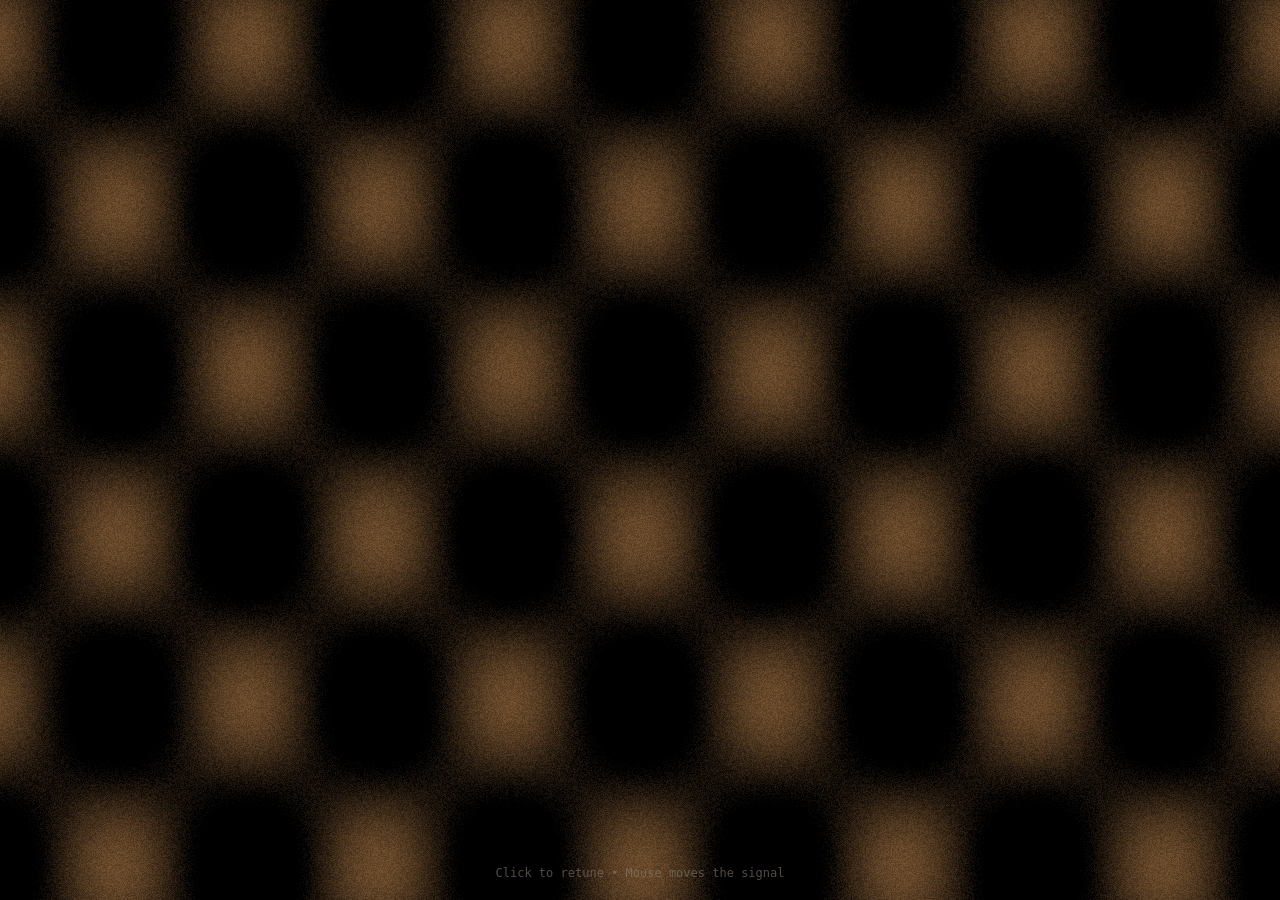
<file: projects/static/index.html>
<!DOCTYPE html>
<html lang="en">
<head>
<meta charset="UTF-8">
<title>STATIC</title>
<style>
body { margin:0; background:#08050a; overflow:hidden; }
canvas { display:block; }
.controls { position:fixed; bottom:20px; left:50%; transform:translateX(-50%); color:#8a7d6f; font-family:monospace; font-size:12px; opacity:0.6; }
</style>
</head>
<body>
<canvas id="c"></canvas>
<div class="controls">Click to retune • Mouse moves the signal</div>
<script>
const c = document.getElementById('c');
const ctx = c.getContext('2d', { alpha: false });
let w, h, t = 0, freq = 0.8, amp = 1.2;
function resize() { w = c.width = window.innerWidth; h = c.height = window.innerHeight; }
window.addEventListener('resize', resize); resize();
window.addEventListener('mousemove', e => { freq = 0.3 + (e.clientX / w) * 2.4; amp = 0.6 + (e.clientY / h) * 2.2; });
window.addEventListener('click', () => { freq = 0.5 + Math.random()*2.8; amp = 0.8 + Math.random()*2.5; });

function loop() {
  t += 0.016;
  const img = ctx.createImageData(w, h);
  for (let y=0; y<h; y++) {
    for (let x=0; x<w; x++) {
      const i = (y*w + x)*4;
      const n = Math.sin(x*freq*0.03 + t*4) * Math.sin(y*0.019 + t*1.7) * amp;
      const v = 20 + (n * 70) + (Math.random()-0.5)*35;
      img.data[i] = v; img.data[i+1] = v*0.7; img.data[i+2] = v*0.4; img.data[i+3] = 255;
    }
  }
  ctx.putImageData(img, 0, 0);
  requestAnimationFrame(loop);
}
loop();
</script>
</body>
</html>
</file>
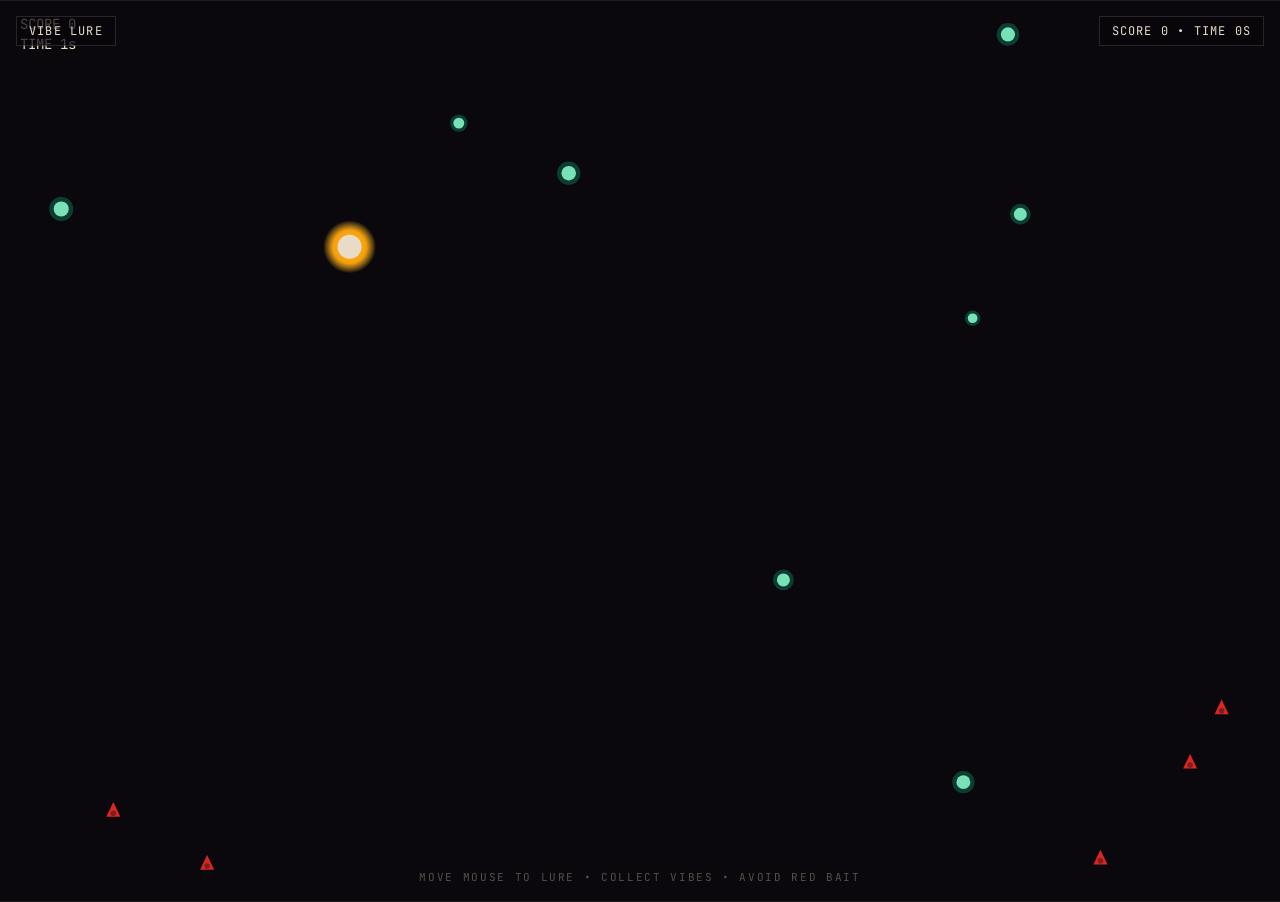
<file: projects/vibe-lure/index.html>
<!DOCTYPE html>
<html lang="en">
<head>
  <meta charset="UTF-8">
  <meta name="viewport" content="width=device-width, initial-scale=1.0">
  <title>Vibe Lure</title>
  <link rel="preconnect" href="https://fonts.googleapis.com">
  <link rel="preconnect" href="https://fonts.gstatic.com" crossorigin>
  <link href="https://fonts.googleapis.com/css2?family=Cormorant+Garamond:ital,wght@0,300;0,500;0,700;1,400&family=JetBrains+Mono:wght@300;500;700&display=swap" rel="stylesheet">
  <link rel="stylesheet" href="css/style.css">
</head>
<body>
  <canvas id="game"></canvas>
  
  <div class="hud">
    <div class="hud-left">VIBE LURE</div>
    <div class="hud-right" id="stats">SCORE 0 • TIME 0s</div>
  </div>
  
  <div class="instructions">
    MOVE MOUSE TO LURE • COLLECT VIBES • AVOID RED BAIT
  </div>

  <script src="js/game.js"></script>
</body>
</html>
</file>
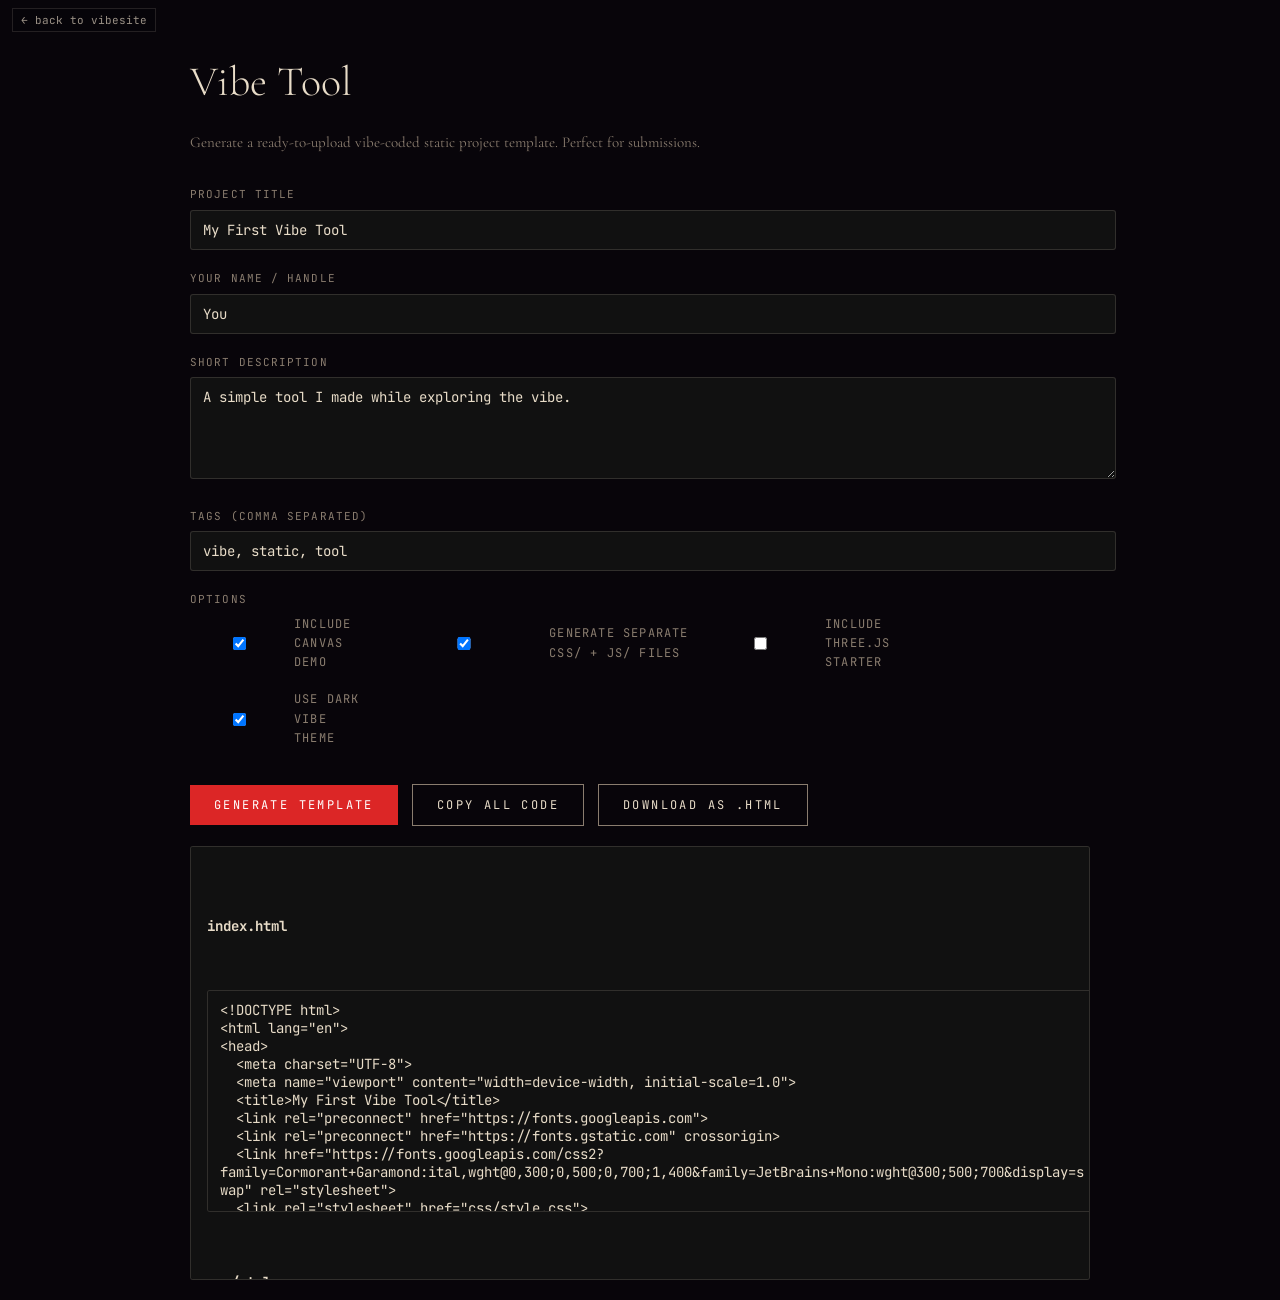
<file: projects/vibe-tool/index.html>
<!DOCTYPE html>
<html lang="en">
<head>
  <meta charset="UTF-8">
  <meta name="viewport" content="width=device-width, initial-scale=1.0">
  <title>Vibe Tool — Project Generator</title>
  <link rel="preconnect" href="https://fonts.googleapis.com">
  <link rel="preconnect" href="https://fonts.gstatic.com" crossorigin>
  <link href="https://fonts.googleapis.com/css2?family=Cormorant+Garamond:ital,wght@0,300;0,500;0,700;1,400&family=JetBrains+Mono:wght@300;500;700&display=swap" rel="stylesheet">
  <link rel="stylesheet" href="css/style.css">
</head>
<body>
  <div class="back-link">
    <a href="/">← back to vibesite</a>
  </div>

  <h1>Vibe Tool</h1>
  <p class="subtitle">Generate a ready-to-upload vibe-coded static project template. Perfect for submissions.</p>

  <form id="generator-form">
    <div class="form-group">
      <label>Project Title</label>
      <input type="text" id="title" placeholder="My Vibe Creation" value="My First Vibe">
    </div>
    
    <div class="form-group">
      <label>Your Name / Handle</label>
      <input type="text" id="author" placeholder="your-name" value="You">
    </div>
    
    <div class="form-group">
      <label>Short Description</label>
      <textarea id="description">A beautiful static experience made with feeling.</textarea>
    </div>
    
    <div class="form-group">
      <label>Tags (comma separated)</label>
      <input type="text" id="tags" value="vibe, static, tool" placeholder="game, art, tool">
    </div>

    <div class="form-group">
      <label>Options</label>
      <div class="checkboxes">
        <label><input type="checkbox" id="has-canvas" checked> Include canvas demo</label>
        <label><input type="checkbox" id="separate-files" checked> Generate separate css/ + js/ files</label>
        <label><input type="checkbox" id="include-three"> Include Three.js starter</label>
        <label><input type="checkbox" id="dark-vibe" checked> Use dark vibe theme</label>
      </div>
    </div>

    <button type="button" id="generate-btn">Generate Template</button>
    <button type="button" id="copy-btn" class="secondary">Copy All Code</button>
    <button type="button" id="download-btn" class="secondary">Download as .html</button>
  </form>

  <div id="output"></div>

  <script src="js/main.js"></script>
</body>
</html>
</file>
<file: projects/vibe-lure/css/style.css>
:root {
  --bg-deep: #08050a;
  --bone: #e8dcc8;
  --ash: #8a7d6f;
  --crimson: #dc2626;
  --amber: #fbbf24;
  --emerald: #10b981;
}

body {
  margin: 0;
  padding: 0;
  background: var(--bg-deep);
  color: var(--bone);
  font-family: 'Cormorant Garamond', serif;
  overflow: hidden;
  display: flex;
  align-items: center;
  justify-content: center;
  min-height: 100vh;
}

#game {
  border: 1px solid rgba(232, 220, 200, 0.1);
  box-shadow: 0 0 60px rgba(220, 38, 38, 0.15);
  image-rendering: pixelated;
}

.hud {
  position: absolute;
  top: 16px;
  left: 16px;
  right: 16px;
  display: flex;
  justify-content: space-between;
  font-family: 'JetBrains Mono', monospace;
  font-size: 12px;
  letter-spacing: 0.1em;
  text-transform: uppercase;
  pointer-events: none;
  z-index: 10;
}

.hud-left, .hud-right {
  background: rgba(8, 5, 10, 0.7);
  padding: 6px 12px;
  border: 1px solid rgba(232, 220, 200, 0.15);
}

.hud-right {
  text-align: right;
}

.instructions {
  position: absolute;
  bottom: 16px;
  left: 50%;
  transform: translateX(-50%);
  font-family: 'JetBrains Mono', monospace;
  font-size: 11px;
  color: var(--ash);
  opacity: 0.6;
  letter-spacing: 0.15em;
  text-transform: uppercase;
  z-index: 10;
  pointer-events: none;
}

.back-link {
  position: fixed;
  top: 12px;
  left: 12px;
  z-index: 100;
  font-family: 'JetBrains Mono', monospace;
  font-size: 11px;
  opacity: 0.65;
}

.back-link a {
  color: var(--bone);
  text-decoration: none;
  background: rgba(8,5,10,0.8);
  padding: 4px 8px;
  border: 1px solid rgba(232,220,200,0.2);
}

.back-link a:hover {
  color: var(--crimson);
  border-color: var(--crimson);
}
</file>
<file: projects/vibe-tool/css/style.css>
:root {
  --bg-deep: #08050a;
  --bone: #e8dcc8;
  --ash: #8a7d6f;
  --crimson: #dc2626;
  --amber: #fbbf24;
  --emerald: #10b981;
}

body {
  margin: 0;
  padding: 20px;
  background: var(--bg-deep);
  color: var(--bone);
  font-family: 'Cormorant Garamond', serif;
  line-height: 1.6;
  max-width: 900px;
  margin: 0 auto;
}

h1 {
  font-size: 42px;
  font-weight: 300;
  margin-bottom: 8px;
}

.subtitle {
  color: var(--ash);
  font-size: 15px;
  margin-bottom: 32px;
}

.form-group {
  margin-bottom: 20px;
}

label {
  display: block;
  font-family: 'JetBrains Mono', monospace;
  font-size: 11px;
  letter-spacing: 0.1em;
  text-transform: uppercase;
  color: var(--ash);
  margin-bottom: 6px;
}

input, select, textarea {
  width: 100%;
  padding: 10px 12px;
  background: #111;
  border: 1px solid rgba(232,220,200,0.15);
  color: var(--bone);
  font-family: 'JetBrains Mono', monospace;
  font-size: 14px;
  border-radius: 3px;
}

textarea {
  height: 80px;
  resize: vertical;
}

.checkboxes {
  display: flex;
  flex-wrap: wrap;
  gap: 12px;
}

.checkboxes label {
  display: flex;
  align-items: center;
  gap: 6px;
  font-family: 'JetBrains Mono', monospace;
  font-size: 12px;
  cursor: pointer;
}

button {
  background: var(--crimson);
  color: white;
  border: none;
  padding: 12px 24px;
  font-family: 'JetBrains Mono', monospace;
  font-size: 12px;
  letter-spacing: 0.2em;
  text-transform: uppercase;
  cursor: pointer;
  margin-right: 10px;
  margin-top: 10px;
}

button.secondary {
  background: transparent;
  border: 1px solid var(--ash);
  color: var(--bone);
}

#output {
  background: #111;
  border: 1px solid rgba(232,220,200,0.15);
  padding: 16px;
  font-family: 'JetBrains Mono', monospace;
  font-size: 12px;
  white-space: pre-wrap;
  margin-top: 20px;
  border-radius: 3px;
  max-height: 400px;
  overflow: auto;
}

.back-link {
  position: fixed;
  top: 12px;
  left: 12px;
  z-index: 100;
  font-family: 'JetBrains Mono', monospace;
  font-size: 11px;
  opacity: 0.65;
}

.back-link a {
  color: var(--bone);
  text-decoration: none;
  background: rgba(8,5,10,0.8);
  padding: 4px 8px;
  border: 1px solid rgba(232,220,200,0.2);
}

.back-link a:hover {
  color: var(--crimson);
  border-color: var(--crimson);
}
</file>
